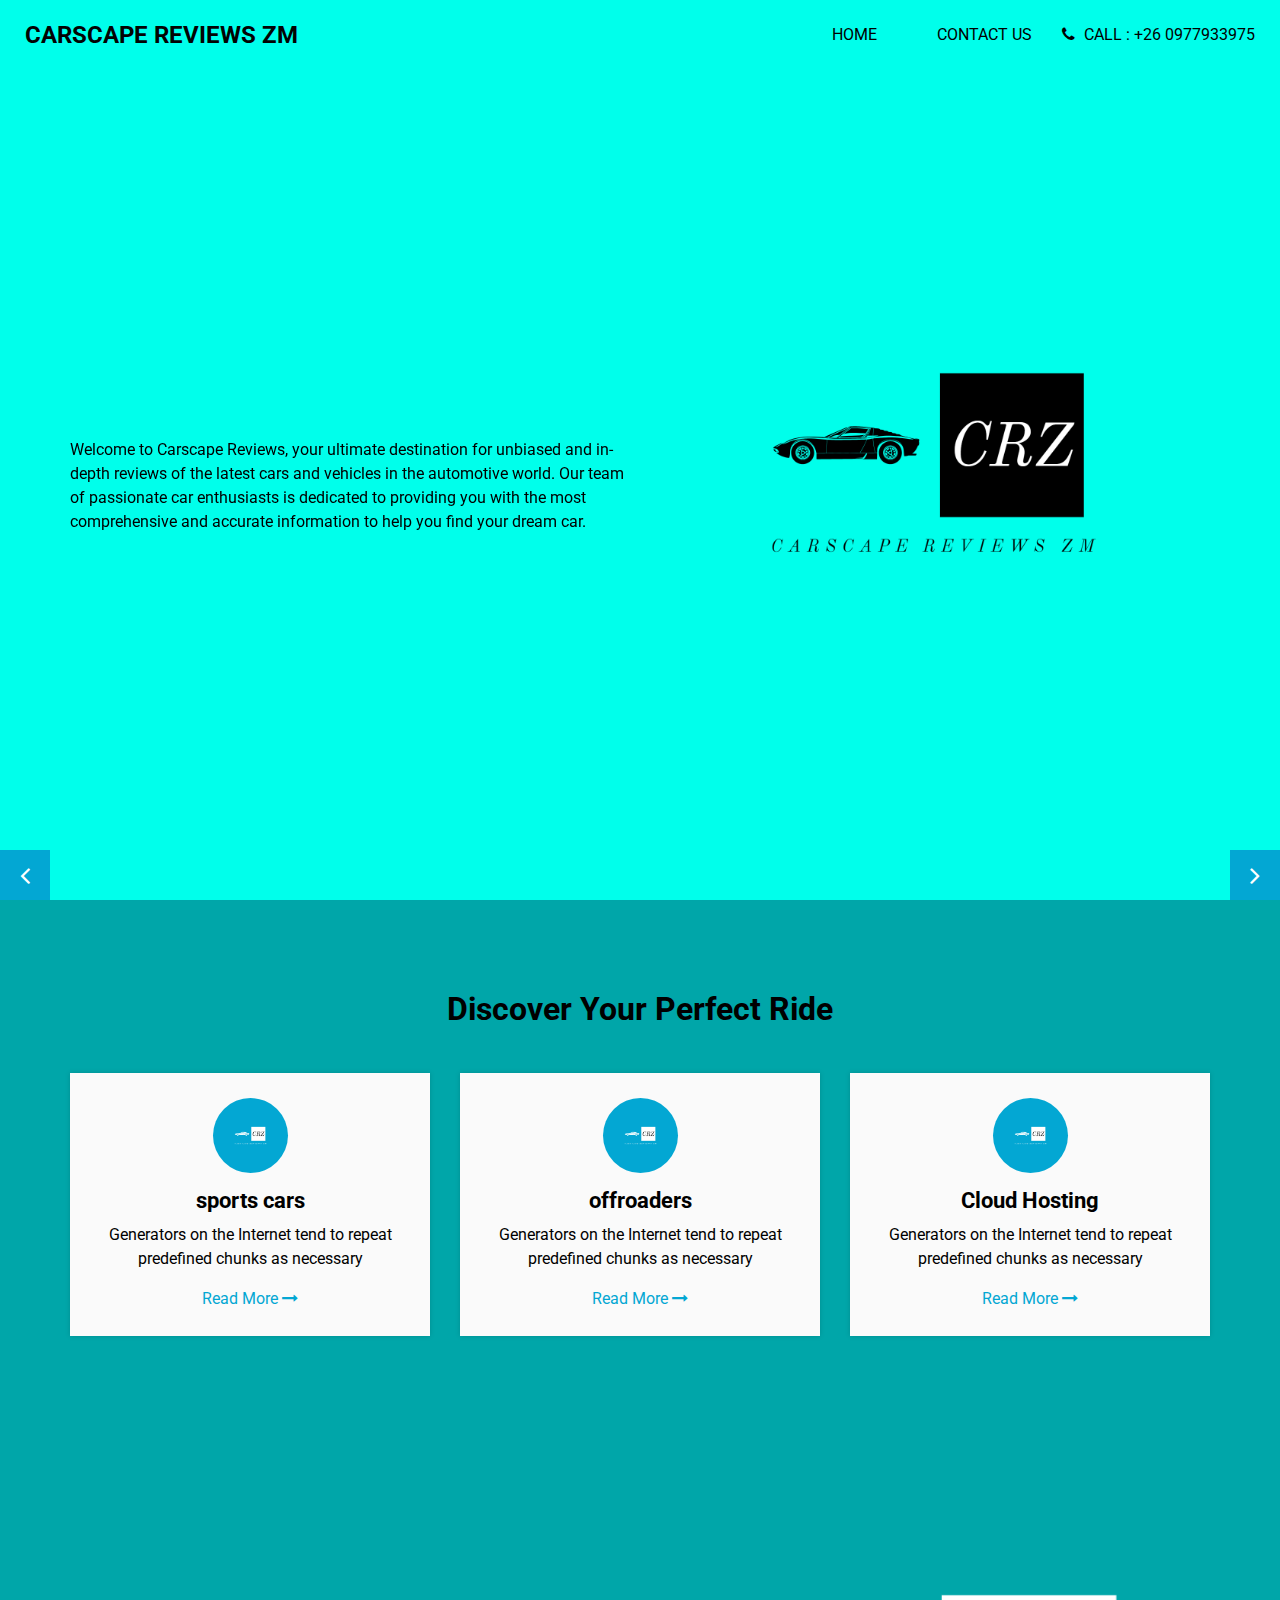
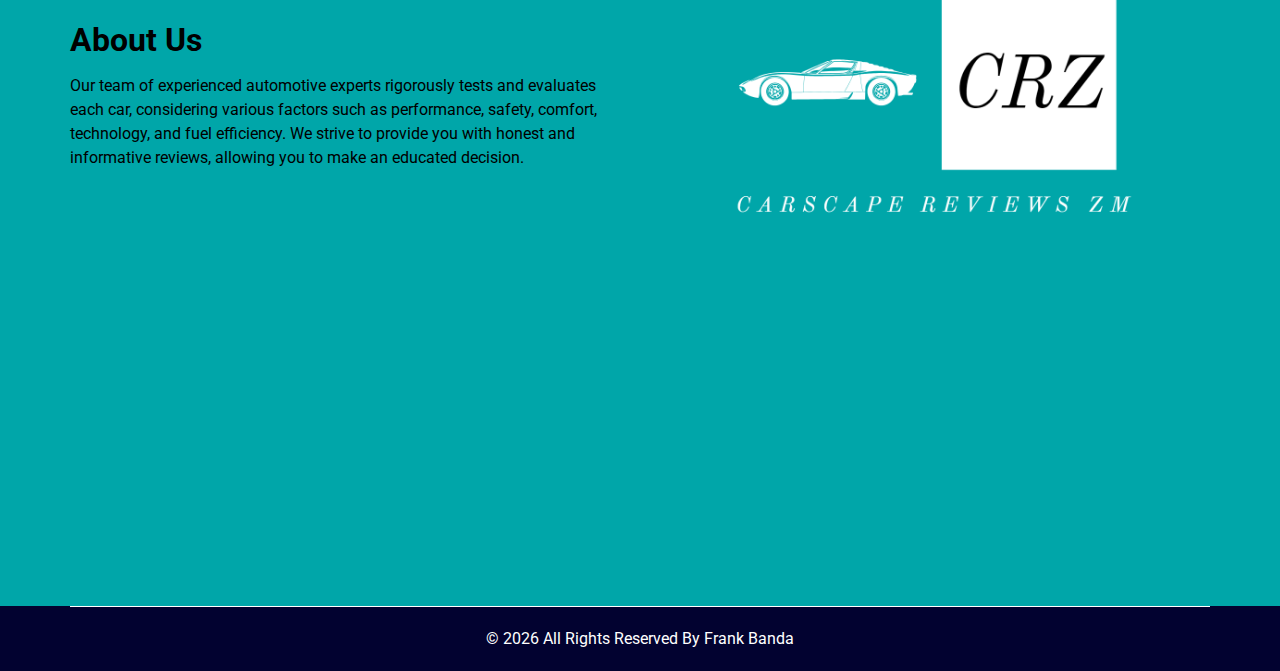
<file: index.html>
<!DOCTYPE html>
<html>

<head>
  <!-- Basic -->
  <meta charset="utf-8" />
  <meta http-equiv="X-UA-Compatible" content="IE=edge" />
  <!-- Mobile Metas -->
  <meta name="viewport" content="width=device-width, initial-scale=1, shrink-to-fit=no" />
  <!-- Site Metas -->
  <link rel="icon" href="images/fevicon.png" type="image/gif" />
  <meta name="keywords" content="" />
  <meta name="description" content="" />
  <meta name="author" content="" />

  <title>carscape reviews zm</title>


  <!-- bootstrap core css -->
  <link rel="stylesheet" type="text/css" href="css/bootstrap.css" />

  <!-- fonts style -->
  <link href="https://fonts.googleapis.com/css2?family=Roboto:wght@400;500;700;900&display=swap" rel="stylesheet">

  <!-- font awesome style -->
  <link href="css/font-awesome.min.css" rel="stylesheet" />

  <!-- Custom styles for this template -->
  <link href="css/style.css" rel="stylesheet" />
  <!-- responsive style -->
  <link href="css/responsive.css" rel="stylesheet" />

</head>

<body>

  <div class="hero_area">
    <!-- header section strats -->
    <header class="header_section">
      <div class="container-fluid">
        <nav class="navbar navbar-expand-lg custom_nav-container ">
          <a class="navbar-brand" href="index.html">
            <span>CARSCAPE REVIEWS ZM</span>
          </a>

          <button class="navbar-toggler" type="button" data-toggle="collapse" data-target="#navbarSupportedContent" aria-controls="navbarSupportedContent" aria-expanded="false" aria-label="Toggle navigation">
            <span class=""> </span>
          </button>

          <div class="collapse navbar-collapse" id="navbarSupportedContent">
            <ul class="navbar-nav  ml-auto">
              <li class="nav-item active">
                <a class="nav-link" href="index.html">Home <span class="sr-only">(current)</span></a>
              </li>
              
              
              
              <li class="nav-item">
                <a class="nav-link" href="contact.html">Contact Us</a>
              </li>
            </ul>
            <div class="quote_btn-container">
              <form class="form-inline">
                
                  
                </button>
              </form>
              <a href="">
                <i class="fa fa-phone" aria-hidden="true"></i>
                <span>
                  Call : +26 0977933975
                </span>
              </a>
            </div>
          </div>
        </nav>
      </div>
    </header>
    <!-- end header section -->
    <!-- slider section -->
    <section class="slider_section ">
      <div id="customCarousel1" class="carousel slide" data-ride="carousel">
        <div class="carousel-inner">
          <div class="carousel-item active">
            <div class="container ">
              <div class="row">
                <div class="col-md-6">
                  <div class="detail-box">
                    <h1>
                       <br> 
               
                    </h1>
                    <p>
                      Welcome to Carscape Reviews, your ultimate destination for unbiased and in-depth reviews of the latest cars and vehicles in the automotive world. Our team of passionate car enthusiasts is dedicated to providing you with the most comprehensive and accurate information to help you find your dream car. </p>
                    <div class="btn-box">
                      
                    </div>
                  </div>
                </div>
                <div class="col-md-6">
                  <div class="row">
                    <div class=" col-lg-10 mx-auto">
                      <div class="img-box">
                        <img src="images/slider-img.png" alt="">
                      </div>
                    </div>
                  </div>
                </div>
              </div>
            </div>
          </div>
          <div class="carousel-item">
            <div class="container ">
              <div class="row">
                <div class="col-md-6">
                  <div class="detail-box">
                    <h1>
                       <br>
                      
                    </h1>
                    <p>Welcome to Carscape Reviews, your ultimate destination for unbiased and in-depth reviews of the latest cars and vehicles in the automotive world. Our team of passionate car enthusiasts is dedicated to providing you with the most comprehensive and accurate information to help you find your dream car.
                       </p>
                    <div class="btn-box">
                     
                     
                    </div>
                  </div>
                </div>
                <div class="col-md-6">
                  <div class="row">
                    <div class=" col-lg-10 mx-auto">
                      <div class="img-box">
                        <img src="images/slider-img.png" alt="">
                      </div>
                    </div>
                  </div>
                </div>
              </div>
            </div>
          </div>
          <div class="carousel-item">
            <div class="container ">
              <div class="row">
                <div class="col-md-6">
                  <div class="detail-box">
                    <h1>
                       <br>
                    
                    </h1>
                    <p>
                      Welcome to Carscape Reviews, your ultimate destination for unbiased and in-depth reviews of the latest cars and vehicles in the automotive world. Our team of passionate car enthusiasts is dedicated to providing you with the most comprehensive and accurate information to help you find your dream car. </p>
                    <div class="btn-box">
                     
                    </div>
                  </div>
                </div>
                <div class="col-md-6">
                  <div class="row">
                    <div class=" col-lg-10 mx-auto">
                      <div class="img-box">
                        <img src="images/slider-img.png" alt="">
                      </div>
                    </div>
                  </div>
                </div>
              </div>
            </div>
          </div>
        </div>
        <div class="carousel_btn-box">
          <a class="carousel-control-prev" href="#customCarousel1" role="button" data-slide="prev">
            <i class="fa fa-angle-left" aria-hidden="true"></i>
            <span class="sr-only">Previous</span>
          </a>
          <a class="carousel-control-next" href="#customCarousel1" role="button" data-slide="next">
            <i class="fa fa-angle-right" aria-hidden="true"></i>
            <span class="sr-only">Next</span>
          </a>
        </div>
      </div>
    </section>
    <!-- end slider section -->
  </div>

  <!-- service section -->

  <section class="service_section layout_padding">
    <div class="container">
      <div class="heading_container heading_center">
        <h2>
          Discover Your Perfect Ride
        </h2>
      </div>
    </div>
    <div class="container ">
      <div class="row">
        <div class="col-md-6 col-lg-4">
          <div class="box ">
            <div class="img-box">
              <img src="images/about-img.png" alt="">
            </div>
            <div class="detail-box">
              <h4>
                sports cars
              </h4>
              <p>
                Generators on the Internet tend to repeat predefined chunks as necessary
              </p>
              <a href="sport.html">
                Read More
                <i class="fa fa-long-arrow-right" aria-hidden="true"></i>

              </a>
            </div>
          </div>
        </div>
        <div class="col-md-6 col-lg-4">
          <div class="box ">
            <div class="img-box">
              <img src="images/about-img.png" alt="">
            </div>
            <div class="detail-box">
              <h4>
                offroaders
              </h4>
              <p>
                Generators on the Internet tend to repeat predefined chunks as necessary
              </p>
              <a href="offroad.html">
                Read More
                <i class="fa fa-long-arrow-right" aria-hidden="true"></i>

              </a>
            </div>
          </div>
        </div>
        <div class="col-md-6 col-lg-4 ">
          <div class="box ">
            <div class="img-box">
              <img src="images/about-img.png" alt="">
            </div>
            <div class="detail-box">
              <h4>
                Cloud Hosting
              </h4>
              <p>
                Generators on the Internet tend to repeat predefined chunks as necessary
              </p>
              <a href="normal.html">
                Read More
                <i class="fa fa-long-arrow-right" aria-hidden="true"></i>

              </a>
            </div>
          </div>
        </div>
       
            </div>
          </div>
        </div>
      </div>
    </div>
  </section>

  <!-- end service section -->

  <!-- about section -->

  <section class="about_section layout_padding-bottom">
    <div class="container  ">
      <div class="row">
        <div class="col-md-6">
          <div class="detail-box">
            <div class="heading_container">
              <h2>
                About Us
              </h2>
            </div>
            <p>
             Our team of experienced automotive experts rigorously tests and evaluates each car, considering various factors such as performance, safety, comfort, technology, and fuel efficiency. We strive to provide you with honest and informative reviews, allowing you to make an educated decision. </p>
            
          </div>
        </div>
        <div class="col-md-6 ">
          <div class="img-box">
            <img src="images/about-img.png" alt="">
          </div>
        </div>

      </div>
    </div>
  </section>

  <!-- end about section -->


  <!-- server section -->

 
  <!-- contact section -->
  <section class="contact_section layout_padding-bottom">
    <div class="container">
      <div class="heading_container heading_center">
       
          </div>
        </div>
      </div>
    </div>
  </section>
  <!-- end contact section -->

  
  <!-- footer section -->
  <footer class="footer_section">
    <div class="container">
      <p>
        &copy; <span id="displayYear"></span> All Rights Reserved By
        <a href="index.html">Frank Banda</a>
      </p>
    </div>
  </footer>
  <!-- footer section -->

  <!-- jQery -->
  <script src="js/jquery-3.4.1.min.js"></script>
  <!-- bootstrap js -->
  <script src="js/bootstrap.js"></script>
  <!-- custom js -->
  <script src="js/custom.js"></script>


</body>

</html>
</file>
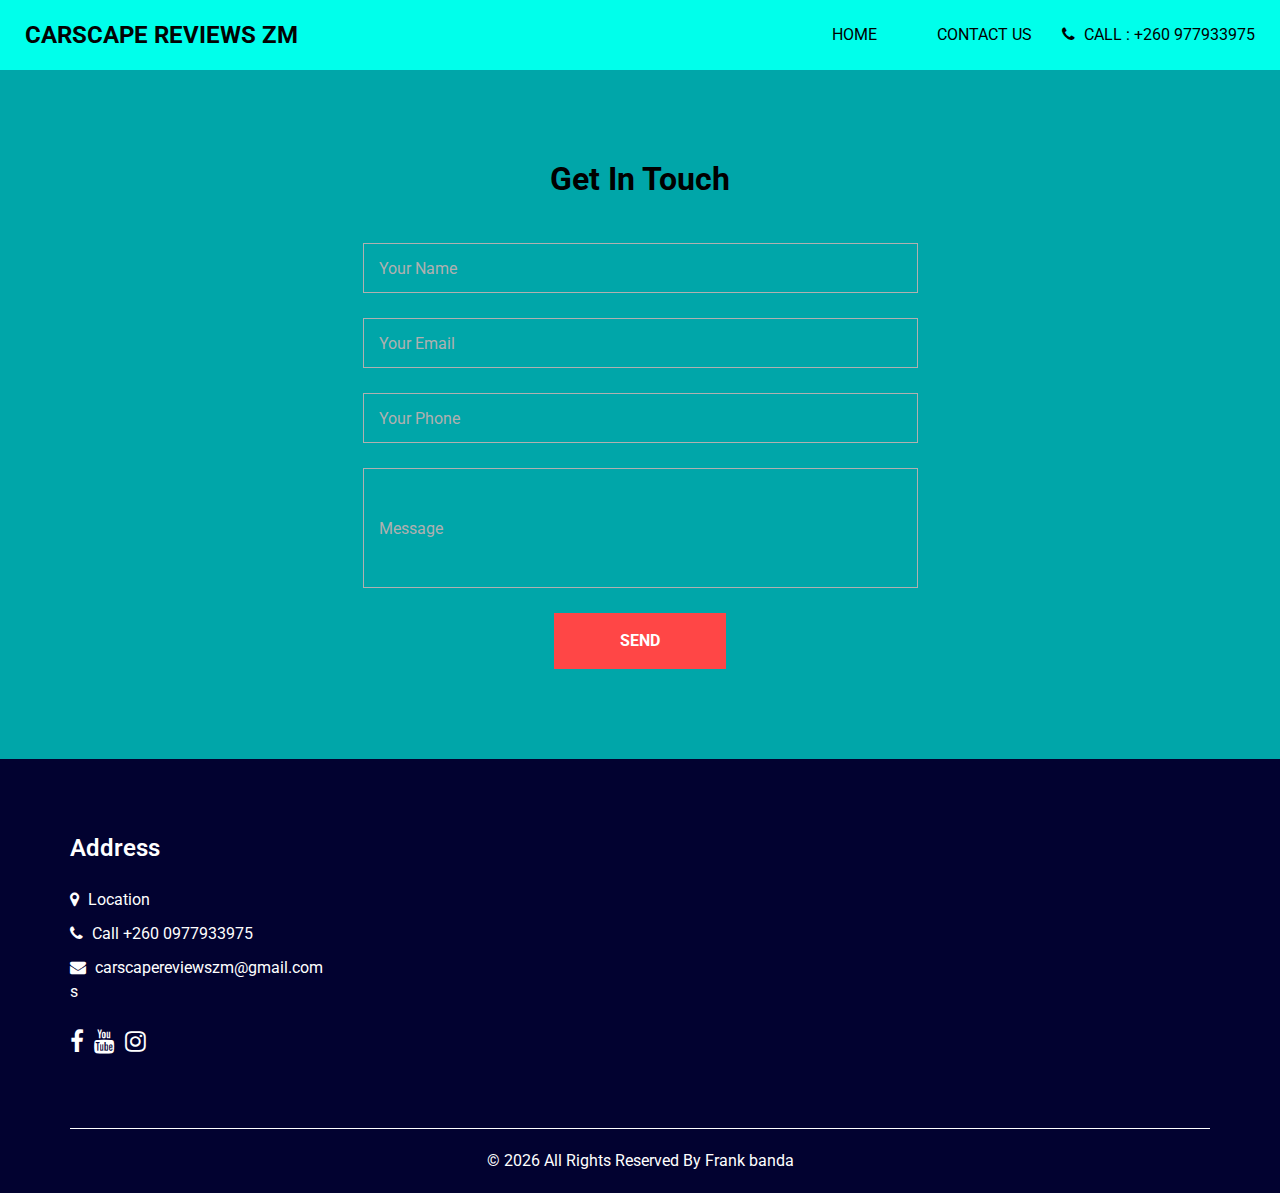
<file: contact.html>
<!DOCTYPE html>
<html>

<head>
  <!-- Basic -->
  <meta charset="utf-8" />
  <meta http-equiv="X-UA-Compatible" content="IE=edge" />
  <!-- Mobile Metas -->
  <meta name="viewport" content="width=device-width, initial-scale=1, shrink-to-fit=no" />
  <!-- Site Metas -->
  <link rel="icon" href="images/fevicon.png" type="image/gif" />
  <meta name="keywords" content="" />
  <meta name="description" content="" />
  <meta name="author" content="" />

  <title>carscape reviews zm</title>


  <!-- bootstrap core css -->
  <link rel="stylesheet" type="text/css" href="css/bootstrap.css" />

  <!-- fonts style -->
  <link href="https://fonts.googleapis.com/css2?family=Roboto:wght@400;500;700;900&display=swap" rel="stylesheet">

  <!-- font awesome style -->
  <link href="css/font-awesome.min.css" rel="stylesheet" />

  <!-- Custom styles for this template -->
  <link href="css/style.css" rel="stylesheet" />
  <!-- responsive style -->
  <link href="css/responsive.css" rel="stylesheet" />

</head>

<body class="sub_page">

  <div class="hero_area">
    <!-- header section strats -->
    <header class="header_section">
      <div class="container-fluid">
        <nav class="navbar navbar-expand-lg custom_nav-container ">
          <a class="navbar-brand" href="index.html">
            <span>	CARSCAPE REVIEWS ZM</span>
          </a>

          <button class="navbar-toggler" type="button" data-toggle="collapse" data-target="#navbarSupportedContent" aria-controls="navbarSupportedContent" aria-expanded="false" aria-label="Toggle navigation">
            <span class=""> </span>
          </button>

          <div class="collapse navbar-collapse" id="navbarSupportedContent">
            <ul class="navbar-nav  ml-auto">
              <li class="nav-item ">
                <a class="nav-link" href="index.html">Home <span class="sr-only">(current)</span></a>
              </li>
              
              <li class="nav-item active">
                <a class="nav-link" href="contact.html">Contact Us</a>
              </li>
            </ul>
            <div class="quote_btn-container">
              <form class="form-inline">
                
              </form>
              <a href="">
                <i class="fa fa-phone" aria-hidden="true"></i>
                <span>
                  Call : +260 977933975
                </span>
              </a>
            </div>
          </div>
        </nav>
      </div>
    </header>
    <!-- end header section -->
  </div>

  <!-- contact section -->
  <section class="contact_section layout_padding">
    <div class="container">
      <div class="heading_container heading_center">
        <h2>
          Get In Touch
        </h2>
      </div>
      <div class="row">
        <div class="col-md-8 col-lg-6 mx-auto">
          <div class="form_container">
            <form action="">
              <div>
                <input type="text" placeholder="Your Name" />
              </div>
              <div>
                <input type="email" placeholder="Your Email" />
              </div>
              <div>
                <input type="text" placeholder="Your Phone" />
              </div>
              <div>
                <input type="text" class="message-box" placeholder="Message" />
              </div>
              <div class="btn_box ">
                <button>
                  SEND
                </button>
              </div>
            </form>
          </div>
        </div>
      </div>
    </div>
  </section>
  <!-- end contact section -->

  <!-- info section -->

  <section class="info_section layout_padding2">
    <div class="container">
      <div class="row">
        <div class="col-md-3">
          <div class="info_contact">
            <h4>
              Address
            </h4>
            <div class="contact_link_box">
              <a href="">
                <i class="fa fa-map-marker" aria-hidden="true"></i>
                <span>
                  Location
                </span>
              </a>
              <a href="0977933975">
                <i class="fa fa-phone" aria-hidden="true"></i>
                <span>
                  Call +260 0977933975
                </span>
              </a>
              <a href="carscapereviewszm@gmail.com">
                <i class="fa fa-envelope" aria-hidden="true"></i>
                <span>
                  carscapereviewszm@gmail.com
                </span>s
              </a>
            </div>
          </div>
          <div class="info_social">
            <a href="">
              <i class="fa fa-facebook" aria-hidden="true"></i>
            </a>
            <a href="https://www.youtube.com/channel/UCnerCSs-L2eK2Qy3LIXr6yg">
              <i class="fa fa-youtube" aria-hidden="true"></i>
            </a>
            
            <a href="">
              <i class="fa fa-instagram" aria-hidden="true"></i>
            </a>
          </div>
        </div>
        <div class="col-md-3">
          <div class="info_link_box">
           
      </div>
    </div>
  </section>

  <!-- end info section -->


  <!-- footer section -->
  <footer class="footer_section">
    <div class="container">
      <p>
        &copy; <span id="displayYear"></span> All Rights Reserved By
        <a href="index.html">Frank banda</a>
      </p>
    </div>
  </footer>
  <!-- footer section -->

  <!-- jQery -->
  <script src="js/jquery-3.4.1.min.js"></script>
  <!-- bootstrap js -->
  <script src="js/bootstrap.js"></script>
  <!-- custom js -->
  <script src="js/custom.js"></script>


</body>

</html>
</file>
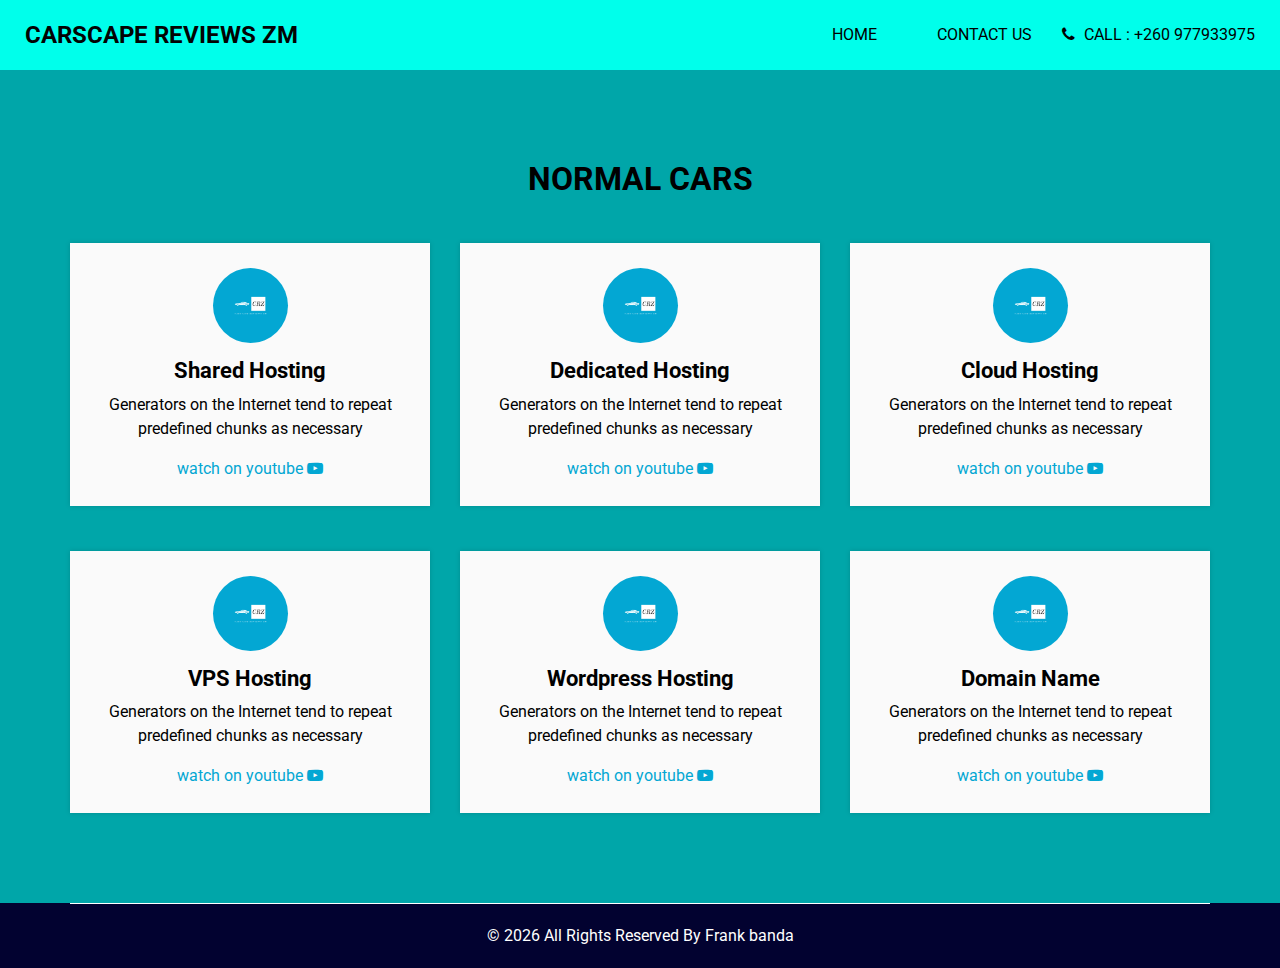
<file: normal.html>
<!DOCTYPE html>
<html>

<head>
  <!-- Basic -->
  <meta charset="utf-8" />
  <meta http-equiv="X-UA-Compatible" content="IE=edge" />
  <!-- Mobile Metas -->
  <meta name="viewport" content="width=device-width, initial-scale=1, shrink-to-fit=no" />
  <!-- Site Metas -->
  <link rel="icon" href="images/fevicon.png" type="image/gif" />
  <meta name="keywords" content="" />
  <meta name="description" content="" />
  <meta name="author" content="" />

  <title>Carscape reviews zm</title>


  <!-- bootstrap core css -->
  <link rel="stylesheet" type="text/css" href="css/bootstrap.css" />

  <!-- fonts style -->
  <link href="https://fonts.googleapis.com/css2?family=Roboto:wght@400;500;700;900&display=swap" rel="stylesheet">

  <!-- font awesome style -->
  <link href="css/font-awesome.min.css" rel="stylesheet" />

  <!-- Custom styles for this template -->
  <link href="css/style.css" rel="stylesheet" />
  <!-- responsive style -->
  <link href="css/responsive.css" rel="stylesheet" />

</head>

<body class="sub_page">

  <div class="hero_area">
    <!-- header section strats -->
    <header class="header_section">
      <div class="container-fluid">
        <nav class="navbar navbar-expand-lg custom_nav-container ">
          <a class="navbar-brand" href="index.html">
            <span>CARSCAPE REVIEWS ZM</span>
          </a>

          <button class="navbar-toggler" type="button" data-toggle="collapse" data-target="#navbarSupportedContent" aria-controls="navbarSupportedContent" aria-expanded="false" aria-label="Toggle navigation">
            <span class=""> </span>
          </button>

          <div class="collapse navbar-collapse" id="navbarSupportedContent">
            <ul class="navbar-nav  ml-auto">
              <li class="nav-item ">
                <a class="nav-link" href="index.html">Home <span class="sr-only">(current)</span></a>
              </li>
              
             
              
              <li class="nav-item">
                <a class="nav-link" href="contact.html">Contact Us</a>
              </li>
            </ul>
            <div class="quote_btn-container">
              <form class="form-inline">
                
                </button>
              </form>
              <a href="">
                <i class="fa fa-phone" aria-hidden="true"></i>
                <span>
                  Call : +260 977933975
                </span>
              </a>
            </div>
          </div>
        </nav>
      </div>
    </header>
    <!-- end header section -->
  </div>

  <!-- service section -->

  <section class="service_section layout_padding">
    <div class="container">
      <div class="heading_container heading_center">
        <h2>
          NORMAL CARS
        </h2>
      </div>
    </div>
    <div class="container ">
      <div class="row">
        <div class="col-md-6 col-lg-4">
          <div class="box ">
            <div class="img-box">
              <img src="images/about-img.png" alt="">
            </div>
            <div class="detail-box">
              <h4>
                Shared Hosting
              </h4>
              <p>
                Generators on the Internet tend to repeat predefined chunks as necessary
              </p>
              <a href="">
                watch on youtube
                <i class="fa fa-youtube-play" aria-hidden="true"></i>

              </a>
            </div>
          </div>
        </div>
        <div class="col-md-6 col-lg-4">
          <div class="box ">
            <div class="img-box">
              <img src="images/about-img.png" alt="">
            </div>
            <div class="detail-box">
              <h4>
                Dedicated Hosting
              </h4>
              <p>
                Generators on the Internet tend to repeat predefined chunks as necessary
              </p>
              <a href="">
                watch on youtube
                <i class="fa fa-youtube-play" aria-hidden="true"></i>

              </a>
            </div>
          </div>
        </div>
        <div class="col-md-6 col-lg-4 ">
          <div class="box ">
            <div class="img-box">
              <img src="images/about-img.png" alt="">
            </div>
            <div class="detail-box">
              <h4>
                Cloud Hosting
              </h4>
              <p>
                Generators on the Internet tend to repeat predefined chunks as necessary
              </p>
              <a href="">
                watch on youtube
                <i class="fa fa-youtube-play" aria-hidden="true"></i>

              </a>
            </div>
          </div>
        </div>
        <div class="col-md-6 col-lg-4">
          <div class="box ">
            <div class="img-box">
              <img src="images/about-img.png" alt="">
            </div>
            <div class="detail-box">
              <h4>
                VPS Hosting
              </h4>
              <p>
                Generators on the Internet tend to repeat predefined chunks as necessary
              </p>
              <a href="">
                watch on youtube
                <i class="fa fa-youtube-play" aria-hidden="true"></i>

              </a>
            </div>
          </div>
        </div>
        <div class="col-md-6 col-lg-4">
          <div class="box ">
            <div class="img-box">
              <img src="images/about-img.png" alt="">
            </div>
            <div class="detail-box">
              <h4>
                Wordpress Hosting
              </h4>
              <p>
                Generators on the Internet tend to repeat predefined chunks as necessary
              </p>
              <a href="">
                watch on youtube
                <i class="fa fa-youtube-play" aria-hidden="true"></i>

              </a>
            </div>
          </div>
        </div>
        <div class="col-md-6 col-lg-4">
          <div class="box ">
            <div class="img-box">
              <img src="images/about-img.png" alt="">
            </div>
            <div class="detail-box">
              <h4>
                Domain Name
              </h4>
              <p>
                Generators on the Internet tend to repeat predefined chunks as necessary
              </p>
              <a href="">
                watch on youtube
                <i class="fa fa-youtube-play" aria-hidden="true"></i>

              </a>
            </div>
          </div>
        </div>
      </div>
    </div>
  </section>

  <!-- end service section -->


  <!-- info section -->

  
  <!-- end info section -->


  <!-- footer section -->
  <footer class="footer_section">
    <div class="container">
      <p>
        &copy; <span id="displayYear"></span> All Rights Reserved By
        <a href="index.html">Frank banda</a>
      </p>
    </div>
  </footer>
  <!-- footer section -->

  <!-- jQery -->
  <script src="js/jquery-3.4.1.min.js"></script>
  <!-- bootstrap js -->
  <script src="js/bootstrap.js"></script>
  <!-- custom js -->
  <script src="js/custom.js"></script>


</body>

</html>
</file>
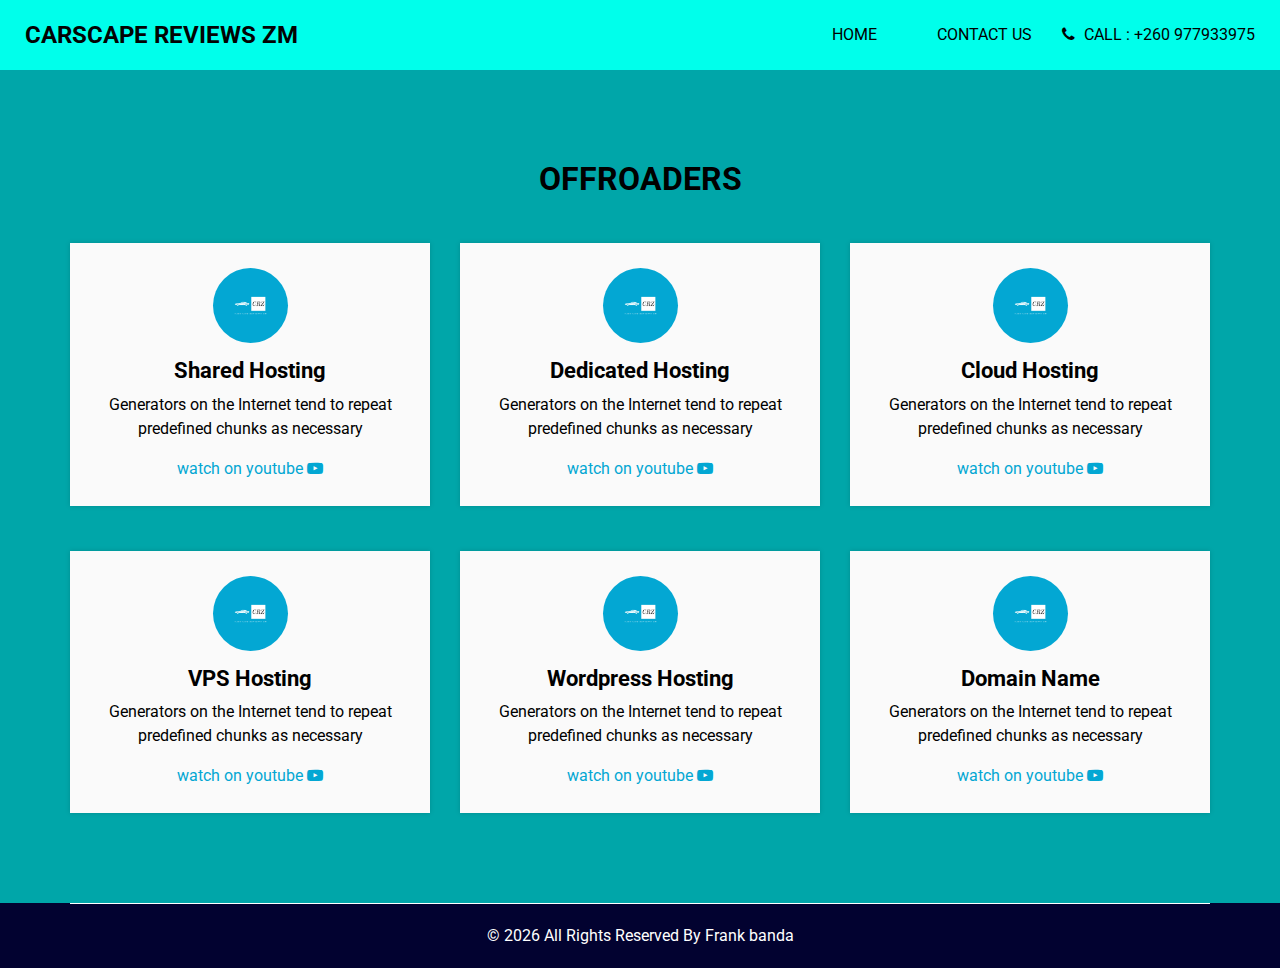
<file: offroad.html>
<!DOCTYPE html>
<html>

<head>
  <!-- Basic -->
  <meta charset="utf-8" />
  <meta http-equiv="X-UA-Compatible" content="IE=edge" />
  <!-- Mobile Metas -->
  <meta name="viewport" content="width=device-width, initial-scale=1, shrink-to-fit=no" />
  <!-- Site Metas -->
  <link rel="icon" href="images/fevicon.png" type="image/gif" />
  <meta name="keywords" content="" />
  <meta name="description" content="" />
  <meta name="author" content="" />

  <title>Carscape reviews zm</title>


  <!-- bootstrap core css -->
  <link rel="stylesheet" type="text/css" href="css/bootstrap.css" />

  <!-- fonts style -->
  <link href="https://fonts.googleapis.com/css2?family=Roboto:wght@400;500;700;900&display=swap" rel="stylesheet">

  <!-- font awesome style -->
  <link href="css/font-awesome.min.css" rel="stylesheet" />

  <!-- Custom styles for this template -->
  <link href="css/style.css" rel="stylesheet" />
  <!-- responsive style -->
  <link href="css/responsive.css" rel="stylesheet" />

</head>

<body class="sub_page">

  <div class="hero_area">
    <!-- header section strats -->
    <header class="header_section">
      <div class="container-fluid">
        <nav class="navbar navbar-expand-lg custom_nav-container ">
          <a class="navbar-brand" href="index.html">
            <span>CARSCAPE REVIEWS ZM</span>
          </a>

          <button class="navbar-toggler" type="button" data-toggle="collapse" data-target="#navbarSupportedContent" aria-controls="navbarSupportedContent" aria-expanded="false" aria-label="Toggle navigation">
            <span class=""> </span>
          </button>

          <div class="collapse navbar-collapse" id="navbarSupportedContent">
            <ul class="navbar-nav  ml-auto">
              <li class="nav-item ">
                <a class="nav-link" href="index.html">Home <span class="sr-only">(current)</span></a>
              </li>
              
              
              
              <li class="nav-item">
                <a class="nav-link" href="contact.html">Contact Us</a>
              </li>
            </ul>
            <div class="quote_btn-container">
              <form class="form-inline">
                
                </button>
              </form>
              <a href="">
                <i class="fa fa-phone" aria-hidden="true"></i>
                <span>
                  Call : +260 977933975
                </span>
              </a>
            </div>
          </div>
        </nav>
      </div>
    </header>
    <!-- end header section -->
  </div>

  <!-- service section -->

  <section class="service_section layout_padding">
    <div class="container">
      <div class="heading_container heading_center">
        <h2>
          	OFFROADERS
        </h2>
      </div>
    </div>
    <div class="container ">
      <div class="row">
        <div class="col-md-6 col-lg-4">
          <div class="box ">
            <div class="img-box">
              <img src="images/about-img.png" alt="">
            </div>
            <div class="detail-box">
              <h4>
                Shared Hosting
              </h4>
              <p>
                Generators on the Internet tend to repeat predefined chunks as necessary
              </p>
              <a href="">
                watch on youtube
                <i class="fa fa-youtube-play" aria-hidden="true"></i>

              </a>
            </div>
          </div>
        </div>
        <div class="col-md-6 col-lg-4">
          <div class="box ">
            <div class="img-box">
              <img src="images/about-img.png" alt="">
            </div>
            <div class="detail-box">
              <h4>
                Dedicated Hosting
              </h4>
              <p>
                Generators on the Internet tend to repeat predefined chunks as necessary
              </p>
              <a href="">
                watch on youtube
                <i class="fa fa-youtube-play" aria-hidden="true"></i>

              </a>
            </div>
          </div>
        </div>
        <div class="col-md-6 col-lg-4 ">
          <div class="box ">
            <div class="img-box">
              <img src="images/about-img.png" alt="">
            </div>
            <div class="detail-box">
              <h4>
                Cloud Hosting
              </h4>
              <p>
                Generators on the Internet tend to repeat predefined chunks as necessary
              </p>
              <a href="">
                watch on youtube
                <i class="fa fa-youtube-play" aria-hidden="true"></i>

              </a>
            </div>
          </div>
        </div>
        <div class="col-md-6 col-lg-4">
          <div class="box ">
            <div class="img-box">
              <img src="images/about-img.png" alt="">
            </div>
            <div class="detail-box">
              <h4>
                VPS Hosting
              </h4>
              <p>
                Generators on the Internet tend to repeat predefined chunks as necessary
              </p>
              <a href="">
                watch on youtube
                <i class="fa fa-youtube-play" aria-hidden="true"></i>

              </a>
            </div>
          </div>
        </div>
        <div class="col-md-6 col-lg-4">
          <div class="box ">
            <div class="img-box">
              <img src="images/about-img.png" alt="">
            </div>
            <div class="detail-box">
              <h4>
                Wordpress Hosting
              </h4>
              <p>
                Generators on the Internet tend to repeat predefined chunks as necessary
              </p>
              <a href="">
                watch on youtube
                <i class="fa fa-youtube-play" aria-hidden="true"></i>

              </a>
            </div>
          </div>
        </div>
        <div class="col-md-6 col-lg-4">
          <div class="box ">
            <div class="img-box">
              <img src="images/about-img.png" alt="">
            </div>
            <div class="detail-box">
              <h4>
                Domain Name
              </h4>
              <p>
                Generators on the Internet tend to repeat predefined chunks as necessary
              </p>
              <a href="">
                watch on youtube
                <i class="fa fa-youtube-play"sss aria-hidden="true"></i>

              </a>
            </div>
          </div>
        </div>
      </div>
    </div>
  </section>

  <!-- end service section -->


  <!-- info section -->

 

  <!-- end info section -->


  <!-- footer section -->
  <footer class="footer_section">
    <div class="container">
      <p>
        &copy; <span id="displayYear"></span> All Rights Reserved By
        <a href="index.html">Frank banda</a>
      </p>
    </div>
  </footer>
  <!-- footer section -->

  <!-- jQery -->
  <script src="js/jquery-3.4.1.min.js"></script>
  <!-- bootstrap js -->
  <script src="js/bootstrap.js"></script>
  <!-- custom js -->
  <script src="js/custom.js"></script>


</body>

</html>
</file>
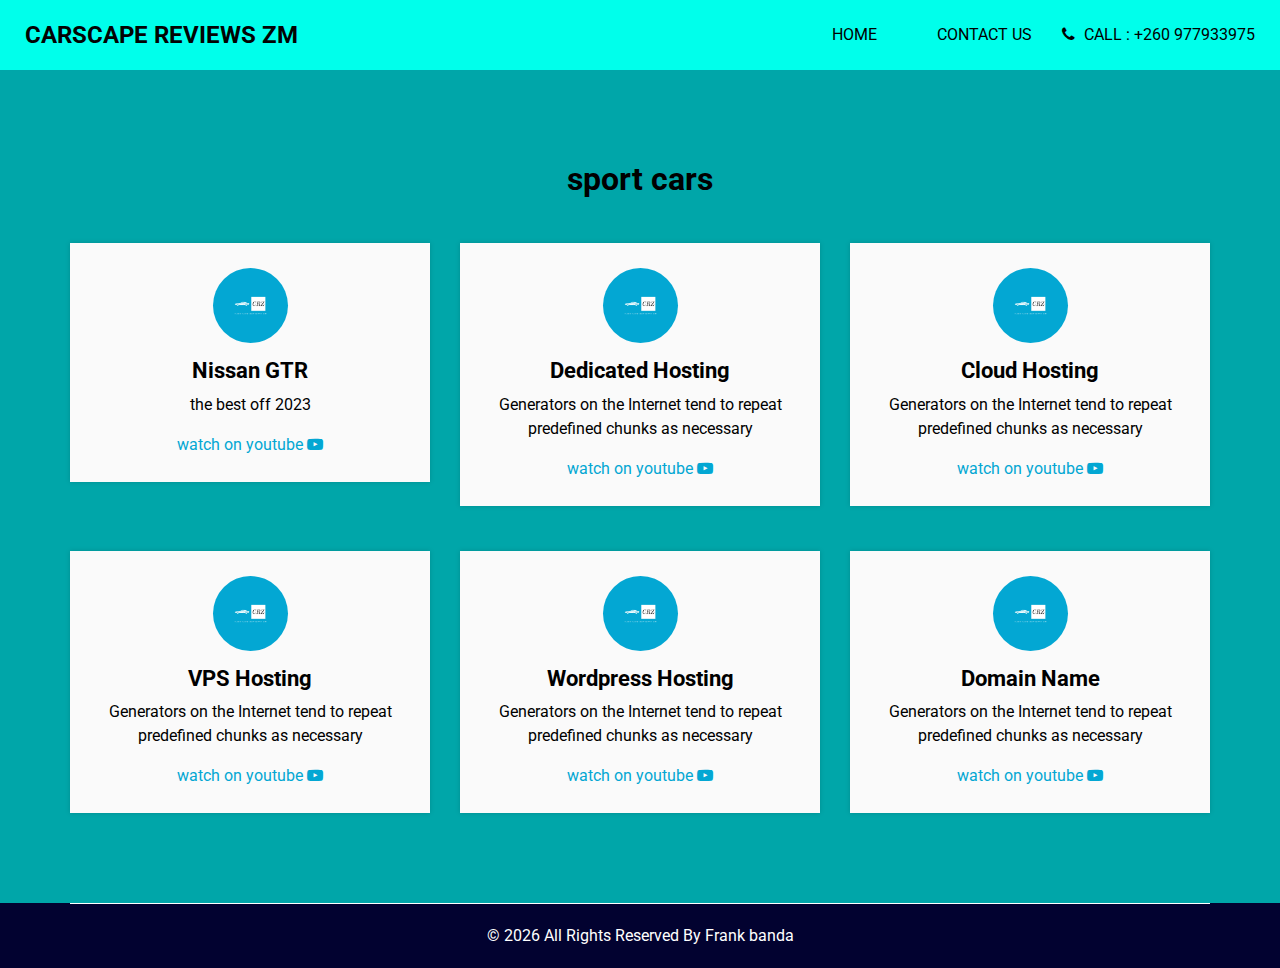
<file: sport.html>
<!DOCTYPE html>
<html>

<head>
  <!-- Basic -->
  <meta charset="utf-8" />
  <meta http-equiv="X-UA-Compatible" content="IE=edge" />
  <!-- Mobile Metas -->
  <meta name="viewport" content="width=device-width, initial-scale=1, shrink-to-fit=no" />
  <!-- Site Metas -->
  <link rel="icon" href="images/fevicon.png" type="image/gif" />
  <meta name="keywords" content="" />
  <meta name="description" content="" />
  <meta name="author" content="" />

  <title>Carscape reviews zm</title>


  <!-- bootstrap core css -->
  <link rel="stylesheet" type="text/css" href="css/bootstrap.css" />

  <!-- fonts style -->
  <link href="https://fonts.googleapis.com/css2?family=Roboto:wght@400;500;700;900&display=swap" rel="stylesheet">

  <!-- font awesome style -->
  <link href="css/font-awesome.min.css" rel="stylesheet" />

  <!-- Custom styles for this template -->
  <link href="css/style.css" rel="stylesheet" />
  <!-- responsive style -->
  <link href="css/responsive.css" rel="stylesheet" />

</head>

<body class="sub_page">

  <div class="hero_area">
    <!-- header section strats -->
    <header class="header_section">
      <div class="container-fluid">
        <nav class="navbar navbar-expand-lg custom_nav-container ">
          <a class="navbar-brand" href="index.html">
            <span>CARSCAPE REVIEWS ZM</span>
          </a>

          <button class="navbar-toggler" type="button" data-toggle="collapse" data-target="#navbarSupportedContent" aria-controls="navbarSupportedContent" aria-expanded="false" aria-label="Toggle navigation">
            <span class=""> </span>
          </button>

          <div class="collapse navbar-collapse" id="navbarSupportedContent">
            <ul class="navbar-nav  ml-auto">
              <li class="nav-item ">
                <a class="nav-link" href="index.html">Home <span class="sr-only">(current)</span></a>
              </li>
              
                            
              <li class="nav-item">
                <a class="nav-link" href="contact.html">Contact Us</a>
              </li>
            </ul>
            <div class="quote_btn-container">
              <form class="form-inline">
                
                </button>
              </form>
              <a href="">
                <i class="fa fa-phone" aria-hidden="true"></i>
                <span>
                  Call : +260 977933975
                </span>
              </a>
            </div>
          </div>
        </nav>
      </div>
    </header>
    <!-- end header section -->
  </div>

  <!-- service section -->

  <section class="service_section layout_padding">
    <div class="container">
      <div class="heading_container heading_center">
        <h2>
          sport cars
        </h2>
      </div>
    </div>
    <div class="container ">
      <div class="row">
        <div class="col-md-6 col-lg-4">
          <div class="box ">
            <div class="img-box">
              <img src="images/about-img.png"s alt="">
            </div>
            <div class="detail-box">
              <h4>
                Nissan GTR
              </h4>
              <p>
                the best off 2023
              </p>
              <a href="">
                watch on youtube
                <i class="fa fa-youtube-play" aria-hidden="true"></i>

              </a>
            </div>
          </div>
        </div>
        <div class="col-md-6 col-lg-4">
          <div class="box ">
            <div class="img-box">
              <img src="images/about-img.png" alt="">
            </div>
            <div class="detail-box">
              <h4>
                Dedicated Hosting
              </h4>
              <p>
                Generators on the Internet tend to repeat predefined chunks as necessary
              </p>
              <a href="">
                watch on youtube
                <i class="fa fa-youtube-play" aria-hidden="true"></i>

              </a>
            </div>
          </div>
        </div>
        <div class="col-md-6 col-lg-4 ">
          <div class="box ">
            <div class="img-box">
              <img src="images/about-img.png" alt="">
            </div>
            <div class="detail-box">
              <h4>
                Cloud Hosting
              </h4>
              <p>
                Generators on the Internet tend to repeat predefined chunks as necessary
              </p>
              <a href="">
                watch on youtube
                <i class="fa fa-youtube-play" aria-hidden="true"></i>

              </a>
            </div>
          </div>
        </div>
        <div class="col-md-6 col-lg-4">
          <div class="box ">
            <div class="img-box">
              <img src="images/about-img.png" alt="">
            </div>
            <div class="detail-box">
              <h4>
                VPS Hosting
              </h4>
              <p>
                Generators on the Internet tend to repeat predefined chunks as necessary
              </p>
              <a href="">
                watch on youtube
                <i class="fa fa-youtube-play" aria-hidden="true"></i>

              </a>
            </div>
          </div>
        </div>
        <div class="col-md-6 col-lg-4">
          <div class="box ">
            <div class="img-box">
              <img src="images/about-img.png" alt="">
            </div>
            <div class="detail-box">
              <h4>
                Wordpress Hosting
              </h4>
              <p>
                Generators on the Internet tend to repeat predefined chunks as necessary
              </p>
              <a href="">
                watch on youtube
                <i class="fa fa-youtube-play" aria-hidden="true"></i>

              </a>
            </div>
          </div>
        </div>
        <div class="col-md-6 col-lg-4">
          <div class="box ">
            <div class="img-box">
              <img src="images/about-img.png" alt="">
            </div>
            <div class="detail-box">
              <h4>
                Domain Name
              </h4>
              <p>
                Generators on the Internet tend to repeat predefined chunks as necessary
              </p>
              <a href="">
                watch on youtube
                <i class="fa fa-youtube-play" aria-hidden="true"></i>

              </a>
            </div>
			</div>
			
        </div>
      </div>
    </div>
	 
  </section>
	
	

  <!-- end service section -->


  <!-- info section -->

  
  <!-- footer section -->
  <footer class="footer_section">
    <div class="container">
      <p>
        &copy; <span id="displayYear"></span> All Rights Reserved By
        <a href="index.html">Frank banda</a>
      </p>
    </div>
  </footer>
  <!-- footer section -->

  <!-- jQery -->
  <script src="js/jquery-3.4.1.min.js"></script>
  <!-- bootstrap js -->
  <script src="js/bootstrap.js"></script>
  <!-- custom js -->
  <script src="js/custom.js"></script>


</body>

</html>
</file>
<file: css/style.css>
body {
  font-family: "Roboto", sans-serif;
  color: #000000;
  background-color: #00A6A9;
  overflow-x: hidden;
}

.layout_padding {
  padding: 90px 0;
}

.layout_padding2 {
  padding: 75px 0;
}

.layout_padding2-top {
  padding-top: 75px;
}

.layout_padding2-bottom {
  padding-bottom: 75px;
}

.layout_padding-top {
  padding-top: 90px;
}

.layout_padding-bottom {
  padding-bottom: 90px;
}

.heading_container {
  display: -webkit-box;
  display: -ms-flexbox;
  display: flex;
  -webkit-box-orient: vertical;
  -webkit-box-direction: normal;
      -ms-flex-direction: column;
          flex-direction: column;
  -webkit-box-align: start;
      -ms-flex-align: start;
          align-items: flex-start;
}

.heading_container h2 {
  position: relative;
  font-weight: bold;
  margin: 0;
}

.heading_container.heading_center {
  -webkit-box-align: center;
      -ms-flex-align: center;
          align-items: center;
  text-align: center;
}

.heading_container p {
  margin-top: 10px;
  margin-bottom: 0;
}

.container_border_style {
  position: relative;
  padding: 20px;
}

.container_border_style::before, .container_border_style::after {
  content: "";
  position: absolute;
  top: 50%;
  width: 3px;
  height: 90px;
  background-color: #03a7d3;
  -webkit-transform: translateY(-50%);
          transform: translateY(-50%);
}

.container_border_style::before {
  left: 0;
}

.container_border_style::after {
  right: 0;
}

a,
a:hover,
a:focus {
  text-decoration: none;
}

a:hover,
a:focus {
  color: initial;
}

.btn,
.btn:focus {
  outline: none !important;
  -webkit-box-shadow: none;
          box-shadow: none;
}

/*header section*/
.hero_area {
  position: relative;
  background-color: #00FFEB;
  min-height: 100vh;
  display: -webkit-box;
  display: -ms-flexbox;
  display: flex;
  -webkit-box-orient: vertical;
  -webkit-box-direction: normal;
      -ms-flex-direction: column;
          flex-direction: column;
}

.sub_page .hero_area {
  min-height: auto;
}

.header_section .container-fluid {
  padding-right: 25px;
  padding-left: 25px;
}

.navbar-brand span {
  font-weight: bold;
  color: #030303;
  font-size: 24px;
  text-transform: uppercase;
}

.custom_nav-container {
  padding: 10px 0;
}

.custom_nav-container .navbar-nav .nav-item .nav-link {
  padding: 3px 15px;
  margin: 10px 15px;
  color: #000000;
  text-align: center;
  text-transform: uppercase;
}

.custom_nav-container .nav_search-btn {
  width: 35px;
  height: 35px;
  padding: 0;
  border: none;
  color: #000000;
  margin: 0 20px;
}

.custom_nav-container .navbar-toggler {
  outline: none;
}

.custom_nav-container .navbar-toggler {
  padding: 0;
  width: 37px;
  height: 42px;
  -webkit-transition: all 0.3s;
  transition: all 0.3s;
}

.custom_nav-container .navbar-toggler span {
  display: block;
  width: 35px;
  height: 4px;
  background-color: #000000;
  margin: 7px 0;
  -webkit-transition: all 0.3s;
  transition: all 0.3s;
  position: relative;
  border-radius: 5px;
  transition: all 0.3s;
}

.custom_nav-container .navbar-toggler span::before, .custom_nav-container .navbar-toggler span::after {
  content: "";
  position: absolute;
  left: 0;
  height: 100%;
  width: 100%;
  background-color: #020202;
  top: -10px;
  border-radius: 5px;
  -webkit-transition: all 0.3s;
  transition: all 0.3s;
}

.custom_nav-container .navbar-toggler span::after {
  top: 10px;
}

.custom_nav-container .navbar-toggler[aria-expanded="true"] {
  -webkit-transform: rotate(360deg);
          transform: rotate(360deg);
}

.custom_nav-container .navbar-toggler[aria-expanded="true"] span {
  -webkit-transform: rotate(45deg);
          transform: rotate(45deg);
}

.custom_nav-container .navbar-toggler[aria-expanded="true"] span::before, .custom_nav-container .navbar-toggler[aria-expanded="true"] span::after {
  -webkit-transform: rotate(90deg);
          transform: rotate(90deg);
  top: 0;
}

.custom_nav-container .navbar-toggler[aria-expanded="true"] .s-1 {
  -webkit-transform: rotate(45deg);
          transform: rotate(45deg);
  margin: 0;
  margin-bottom: -4px;
}

.custom_nav-container .navbar-toggler[aria-expanded="true"] .s-2 {
  display: none;
}

.custom_nav-container .navbar-toggler[aria-expanded="true"] .s-3 {
  -webkit-transform: rotate(-45deg);
          transform: rotate(-45deg);
  margin: 0;
  margin-top: -4px;
}

.custom_nav-container .navbar-toggler[aria-expanded="false"] .s-1,
.custom_nav-container .navbar-toggler[aria-expanded="false"] .s-2,
.custom_nav-container .navbar-toggler[aria-expanded="false"] .s-3 {
  -webkit-transform: none;
          transform: none;
}

.quote_btn-container {
  display: -webkit-box;
  display: -ms-flexbox;
  display: flex;
  -webkit-box-align: center;
      -ms-flex-align: center;
          align-items: center;
}

.quote_btn-container a {
  color: #000000;
  text-transform: uppercase;
}

.quote_btn-container a span {
  margin-left: 5px;
}

/*end header section*/
/* slider section */
.slider_section {
  -webkit-box-flex: 1;
      -ms-flex: 1;
          flex: 1;
  display: -webkit-box;
  display: -ms-flexbox;
  display: flex;
  -webkit-box-align: center;
      -ms-flex-align: center;
          align-items: center;
  padding-top: 45px;
  padding-bottom: 90px;
}

.slider_section .row {
  -webkit-box-align: center;
      -ms-flex-align: center;
          align-items: center;
}

.slider_section #customCarousel1 {
  width: 100%;
  position: unset;
}

.slider_section .detail-box {
  color: #000000;
}

.slider_section .detail-box h1 {
  font-weight: bold;
  margin-bottom: 25px;
  font-size: 2rem;
}

.slider_section .detail-box h1 span {
  font-size: 3rem;
  color: #03a7d3;
}

.slider_section .detail-box .btn-box {
  display: -webkit-box;
  display: -ms-flexbox;
  display: flex;
  margin: 0 -5px;
}

.slider_section .detail-box a {
  margin: 5px;
  width: 195px;
  text-align: center;
}

.slider_section .detail-box .btn-1 {
  display: inline-block;
  padding: 10px 15px;
  background-color: #03a7d3;
  color: #000000;
  border-radius: 5px;
  border: 1px solid #03a7d3;
  -webkit-transition: all .3s;
  transition: all .3s;
}

.slider_section .detail-box .btn-1:hover {
  background-color: transparent;
  color: #03a7d3;
}

.slider_section .detail-box .btn-2 {
  display: inline-block;
  padding: 10px 15px;
  background-color: #ff4646;
  color: #000000;
  border-radius: 5px;
  border: 1px solid #ff4646;
  -webkit-transition: all .3s;
  transition: all .3s;
}

.slider_section .detail-box .btn-2:hover {
  background-color: transparent;
  color: #ff4646;
}

.slider_section .img-box img {
  width: 100%;
}

.slider_section .carousel_btn-box {
  position: absolute;
  bottom: 0;
  left: 0;
  display: -webkit-box;
  display: -ms-flexbox;
  display: flex;
  -webkit-box-pack: justify;
      -ms-flex-pack: justify;
          justify-content: space-between;
  width: 100%;
  height: 50px;
  z-index: 3;
  font-size: 22px;
}

.slider_section .carousel_btn-box .carousel-control-prev,
.slider_section .carousel_btn-box .carousel-control-next {
  position: unset;
  width: 50px;
  height: 50px;
  background-color: #03a7d3;
  opacity: 1;
  font-size: 28px;
  -webkit-transition: all .3s;
  transition: all .3s;
}

.slider_section .carousel_btn-box .carousel-control-prev:hover,
.slider_section .carousel_btn-box .carousel-control-next:hover {
  background-color: #000000;
  color: #000000;
}

.about_section .row {
  -webkit-box-align: center;
      -ms-flex-align: center;
          align-items: center;
}

.about_section .img-box img {
  max-width: 100%;
}

.about_section .detail-box p {
  color: #000000;
  margin-top: 15px;
}

.about_section .detail-box a {
  display: inline-block;
  padding: 10px 45px;
  background-color: #ff4646;
  color: #ffffff;
  border-radius: 5px;
  border: 1px solid #ff4646;
  -webkit-transition: all .3s;
  transition: all .3s;
  margin-top: 15px;
}

.about_section .detail-box a:hover {
  background-color: transparent;
  color: #ff4646;
}

.service_section {
  position: relative;
}

.service_section .box {
  margin-top: 45px;
  display: -webkit-box;
  display: -ms-flexbox;
  display: flex;
  -webkit-box-orient: vertical;
  -webkit-box-direction: normal;
      -ms-flex-direction: column;
          flex-direction: column;
  -webkit-box-align: center;
      -ms-flex-align: center;
          align-items: center;
  text-align: center;
  padding: 25px;
  background-color: #fafafa;
  -webkit-box-shadow: 0 0 5px 0 rgba(0, 0, 0, 0.15);
          box-shadow: 0 0 5px 0 rgba(0, 0, 0, 0.15);
}

.service_section .box .img-box {
  width: 75px;
  height: 75px;
  background-color: #03a7d3;
  border-radius: 100%;
  display: -webkit-box;
  display: -ms-flexbox;
  display: flex;
  -webkit-box-pack: center;
      -ms-flex-pack: center;
          justify-content: center;
  -webkit-box-align: center;
      -ms-flex-align: center;
          align-items: center;
  -webkit-transition: all .2s;
  transition: all .2s;
  padding: 10px;
}

.service_section .box .img-box img {
  width: 100%;
  max-width: 45px;
  max-height: 45px;
}

.service_section .box .detail-box {
  margin-top: 15px;
}

.service_section .box .detail-box h4 {
  font-weight: bold;
  font-size: 22px;
}

.service_section .box .detail-box a {
  color: #03a7d3;
}

.service_section .box .detail-box a:hover {
  color: #ff4646;
}

.service_section .box:hover .img-box {
  background-color: #ff4646;
}

.server_section {
  background: linear-gradient(110deg, transparent 25%, #020230 25%);
  padding: 55px 0;
  color: #ffffff;
}

.server_section .row {
  -webkit-box-align: center;
      -ms-flex-align: center;
          align-items: center;
}

.server_section .img-box {
  position: relative;
}

.server_section .img-box img {
  width: 100%;
}

.server_section .img-box .play_btn {
  position: absolute;
  top: 50%;
  left: 50%;
  display: -webkit-box;
  display: -ms-flexbox;
  display: flex;
  -webkit-box-align: center;
      -ms-flex-align: center;
          align-items: center;
  -webkit-box-pack: center;
      -ms-flex-pack: center;
          justify-content: center;
  width: 65px;
  height: 65px;
  -webkit-transform: translate(-50%, -50%);
          transform: translate(-50%, -50%);
  border: none;
}

.server_section .img-box .play_btn button {
  background-color: transparent;
  border: none;
  background-color: #03a7d3;
  color: #ffffff;
  width: 100%;
  height: 100%;
  border-radius: 100%;
  position: relative;
  z-index: 3;
  outline: none;
}

.server_section .img-box .play_btn:before, .server_section .img-box .play_btn:after {
  content: "";
  width: 100%;
  height: 100%;
  position: absolute;
  top: 50%;
  left: 50%;
  background-color: #03a7d3;
  opacity: 1;
  border-radius: 100%;
  -webkit-transform: translate(-50%, -50%);
          transform: translate(-50%, -50%);
}

.server_section .img-box .play_btn:before {
  z-index: 2;
  -webkit-animation: before-animation 1500ms infinite;
          animation: before-animation 1500ms infinite;
}

.server_section .img-box .play_btn:after {
  z-index: 1;
  -webkit-animation: after-animation 1500ms infinite;
          animation: after-animation 1500ms infinite;
}

@-webkit-keyframes before-animation {
  0% {
    -webkit-transform: translateX(-50%) translateY(-50%) translateZ(0) scale(1);
            transform: translateX(-50%) translateY(-50%) translateZ(0) scale(1);
    opacity: 1;
  }
  100% {
    -webkit-transform: translateX(-50%) translateY(-50%) translateZ(0) scale(1.5);
            transform: translateX(-50%) translateY(-50%) translateZ(0) scale(1.5);
    opacity: 0;
  }
}

@keyframes before-animation {
  0% {
    -webkit-transform: translateX(-50%) translateY(-50%) translateZ(0) scale(1);
            transform: translateX(-50%) translateY(-50%) translateZ(0) scale(1);
    opacity: 1;
  }
  100% {
    -webkit-transform: translateX(-50%) translateY(-50%) translateZ(0) scale(1.5);
            transform: translateX(-50%) translateY(-50%) translateZ(0) scale(1.5);
    opacity: 0;
  }
}

@-webkit-keyframes after-animation {
  0% {
    -webkit-transform: translateX(-50%) translateY(-50%) translateZ(0) scale(1);
            transform: translateX(-50%) translateY(-50%) translateZ(0) scale(1);
    opacity: 1;
  }
  100% {
    -webkit-transform: translateX(-50%) translateY(-50%) translateZ(0) scale(2);
            transform: translateX(-50%) translateY(-50%) translateZ(0) scale(2);
    opacity: 0;
  }
}

@keyframes after-animation {
  0% {
    -webkit-transform: translateX(-50%) translateY(-50%) translateZ(0) scale(1);
            transform: translateX(-50%) translateY(-50%) translateZ(0) scale(1);
    opacity: 1;
  }
  100% {
    -webkit-transform: translateX(-50%) translateY(-50%) translateZ(0) scale(2);
            transform: translateX(-50%) translateY(-50%) translateZ(0) scale(2);
    opacity: 0;
  }
}

.server_section .detail-box a {
  display: inline-block;
  padding: 10px 45px;
  background-color: #ff4646;
  color: #ffffff;
  border-radius: 5px;
  border: 1px solid #ff4646;
  -webkit-transition: all .3s;
  transition: all .3s;
  margin-top: 25px;
}

.server_section .detail-box a:hover {
  background-color: transparent;
  color: #ff4646;
}

.price_section .price_container {
  display: -webkit-box;
  display: -ms-flexbox;
  display: flex;
  -ms-flex-wrap: wrap;
      flex-wrap: wrap;
  -webkit-box-pack: center;
      -ms-flex-pack: center;
          justify-content: center;
  text-align: center;
}

.price_section .price_container .box {
  margin: 45px 15px 0 15px;
}

.price_section .price_container .box .detail-box {
  width: 300px;
  padding: 40px 20px 15px 20px;
  background-color: #fff;
  border-radius: 25px;
  -webkit-box-shadow: 0 0 5px 0 rgba(0, 0, 0, 0.1);
          box-shadow: 0 0 5px 0 rgba(0, 0, 0, 0.1);
}

.price_section .price_container .box .detail-box h2 {
  font-weight: bold;
}

.price_section .price_container .box .detail-box h2 span {
  font-size: 3rem;
}

.price_section .price_container .box .detail-box h6 {
  text-transform: uppercase;
  color: #03a7d3;
  font-size: 20px;
  margin-bottom: 10px;
}

.price_section .price_container .box .price_features {
  padding: 0;
  list-style-type: none;
}

.price_section .price_container .box .price_features li {
  margin: 10px 0;
}

.price_section .price_container .box .btn-box {
  margin-top: 25px;
}

.price_section .price_container .box .btn-box a {
  display: inline-block;
  padding: 10px 35px;
  background-color: #ff4646;
  color: #ffffff;
  border-radius: 5px;
  border: 1px solid #ff4646;
  -webkit-transition: all .3s;
  transition: all .3s;
  border: none;
}

.price_section .price_container .box .btn-box a:hover {
  background-color: transparent;
  color: #ff4646;
}

.price_section .price_container .box .btn-box a:hover {
  background-color: #03a7d3;
  color: #ffffff;
}

.price_section .price_container .box:hover {
  color: #ffffff;
}

.price_section .price_container .box:hover .detail-box {
  background-color: #03a7d3;
}

.price_section .price_container .box:hover h6 {
  color: #ffffff;
}

.price_section .price_container .box:hover a {
  background-color: #03a7d3;
  color: #ffffff;
}

.client_section {
  padding-bottom: 45px;
}

.client_section .heading_container {
  margin-bottom: 35px;
}

.client_section .box {
  display: -webkit-box;
  display: -ms-flexbox;
  display: flex;
  -webkit-box-align: center;
      -ms-flex-align: center;
          align-items: center;
  margin: 45px 0;
}

.client_section .box .img-box {
  width: 125px;
  height: 125px;
  min-width: 125px;
  border-radius: 100%;
  overflow: hidden;
  margin-right: -65px;
  position: relative;
}

.client_section .box .img-box img {
  width: 100%;
}

.client_section .box .client_info {
  display: -webkit-box;
  display: -ms-flexbox;
  display: flex;
  -webkit-box-pack: justify;
      -ms-flex-pack: justify;
          justify-content: space-between;
}

.client_section .box .client_info .client_name h5 {
  font-weight: bold;
  color: #03a7d3;
  margin-bottom: 0;
  text-transform: uppercase;
}

.client_section .box .client_info .client_name h6 {
  margin-bottom: 0;
  color: #ff4646;
  font-weight: normal;
  font-size: 14px;
  text-transform: uppercase;
}

.client_section .box .client_info i {
  font-size: 24px;
  color: #03a7d3;
}

.client_section .box p {
  margin-top: 25px;
}

.client_section .box .detail-box {
  background-color: #ffffff;
  padding: 45px 45px 45px 85px;
  -webkit-box-shadow: 0 0 5px 0 rgba(0, 0, 0, 0.2);
          box-shadow: 0 0 5px 0 rgba(0, 0, 0, 0.2);
}

.client_section .carousel-control-prev,
.client_section .carousel-control-next {
  width: 50px;
  height: 50px;
  background-color: #03a7d3;
  opacity: 1;
  font-size: 28px;
  font-weight: bold;
  top: 50%;
  -webkit-transform: translateY(-50%);
          transform: translateY(-50%);
}

.client_section .carousel-control-prev {
  left: 0;
}

.client_section .carousel-control-next {
  right: 0;
}

.contact_section {
  position: relative;
}

.contact_section .heading_container {
  margin-bottom: 45px;
}

.contact_section .form_container input {
  width: 100%;
  border: 1px solid #b0b0b0;
  height: 50px;
  margin-bottom: 25px;
  padding-left: 15px;
  background-color: transparent;
  outline: none;
  color: #101010;
}

.contact_section .form_container input::-webkit-input-placeholder {
  color: #b0b0b0;
}

.contact_section .form_container input:-ms-input-placeholder {
  color: #b0b0b0;
}

.contact_section .form_container input::-ms-input-placeholder {
  color: #b0b0b0;
}

.contact_section .form_container input::placeholder {
  color: #b0b0b0;
}

.contact_section .form_container input.message-box {
  height: 120px;
}

.contact_section .form_container .btn_box {
  display: -webkit-box;
  display: -ms-flexbox;
  display: flex;
  -webkit-box-pack: center;
      -ms-flex-pack: center;
          justify-content: center;
}

.contact_section .form_container button {
  border: none;
  text-transform: uppercase;
  display: inline-block;
  padding: 15px 65px;
  background-color: #ff4646;
  color: #ffffff;
  border-radius: 0;
  border: 1px solid #ff4646;
  -webkit-transition: all .3s;
  transition: all .3s;
  font-weight: bold;
}

.contact_section .form_container button:hover {
  background-color: transparent;
  color: #ff4646;
}

/* info section */
.info_section {
  background-color: #020230;
  color: #ffffff;
}

.info_section h4 {
  font-weight: 600;
  margin-bottom: 20px;
}

.info_section .info_contact .contact_link_box {
  display: -webkit-box;
  display: -ms-flexbox;
  display: flex;
  -webkit-box-orient: vertical;
  -webkit-box-direction: normal;
      -ms-flex-direction: column;
          flex-direction: column;
}

.info_section .info_contact .contact_link_box a {
  margin: 5px 0;
  color: #ffffff;
}

.info_section .info_contact .contact_link_box a i {
  margin-right: 5px;
}

.info_section .info_contact .contact_link_box a:hover {
  color: #ff4646;
}

.info_section .info_social {
  display: -webkit-box;
  display: -ms-flexbox;
  display: flex;
  margin-top: 20px;
}

.info_section .info_social a {
  display: -webkit-box;
  display: -ms-flexbox;
  display: flex;
  -webkit-box-pack: center;
      -ms-flex-pack: center;
          justify-content: center;
  -webkit-box-align: center;
      -ms-flex-align: center;
          align-items: center;
  color: #ffffff;
  border-radius: 100%;
  margin-right: 10px;
  font-size: 24px;
}

.info_section .info_social a:hover {
  color: #ff4646;
}

.info_section .info_links {
  display: -webkit-box;
  display: -ms-flexbox;
  display: flex;
  -webkit-box-orient: vertical;
  -webkit-box-direction: normal;
      -ms-flex-direction: column;
          flex-direction: column;
  -ms-flex-wrap: wrap;
      flex-wrap: wrap;
}

.info_section .info_links a {
  display: -webkit-box;
  display: -ms-flexbox;
  display: flex;
  -webkit-box-align: center;
      -ms-flex-align: center;
          align-items: center;
  margin-bottom: 15px;
  color: #ffffff;
}

.info_section .info_links a img {
  margin-right: 10px;
}

.info_section .info_links a:hover, .info_section .info_links a.active {
  color: #ff4646;
}

.info_section form input {
  border: none;
  border-bottom: 1px solid #ffffff;
  background-color: transparent;
  width: 100%;
  height: 45px;
  color: #ffffff;
  outline: none;
}

.info_section form input::-webkit-input-placeholder {
  color: #ffffff;
}

.info_section form input:-ms-input-placeholder {
  color: #ffffff;
}

.info_section form input::-ms-input-placeholder {
  color: #ffffff;
}

.info_section form input::placeholder {
  color: #ffffff;
}

.info_section form button {
  width: 100%;
  text-align: center;
  display: inline-block;
  padding: 10px 55px;
  background-color: #ff4646;
  color: #ffffff;
  border-radius: 0;
  border: 1px solid #ff4646;
  -webkit-transition: all .3s;
  transition: all .3s;
  margin-top: 15px;
}

.info_section form button:hover {
  background-color: transparent;
  color: #ff4646;
}

/* end info section */
/* footer section*/
.footer_section {
  position: relative;
  background-color: #020230;
  text-align: center;
}

.footer_section p {
  color: #ffffff;
  padding: 20px 0;
  margin: 0;
  border-top: 1px solid #ffffff;
}

.footer_section p a {
  color: inherit;
}
/*# sourceMappingURL=style.css.map */
</file>
<file: css/responsive.css>
@media (max-width: 1300px) {}

@media (max-width: 1120px) {}

@media (max-width: 992px) {
  .hero_area {
    min-height: auto;
  }

  #navbarSupportedContent {
    padding: 15px 0 25px 0;
  }

  .quote_btn-container {
    flex-direction: column;
    align-items: center;
  }

  .quote_btn-container a {
    margin-right: 0;
    margin-top: 10px;
  }

  .slider_section {
    padding: 45px 0 90px 0;
  }


  .client_section .box {
    margin: 15px;
  }

  .client_section .carousel_btn-box {
    display: flex;
    justify-content: center;
    margin-top: 45px;
  }

  .client_section .carousel-control-prev,
  .client_section .carousel-control-next {
    position: unset;
    margin: 0 2.5px;
    width: 45px;
    height: 45px;
  }

  .info_section .info_main_row>div {
    margin-bottom: 25px;
  }
}

@media (max-width: 768px) {
  .slider_section .detail-box {
    margin-bottom: 45px;
    text-align: center;
  }

  .slider_section .detail-box .btn-box {
    justify-content: center;
  }

  .about_section .detail-box {
    margin-bottom: 45px;
  }


  .service_section .row .service_col_middle {
    order: 2;
  }

  .service_section .service_col_middle .box {
    margin-bottom: 45px;
  }

  .server_section {
    background: none;
    background-color: #020230;
  }

  .server_section .img-box {
    margin-bottom: 25px;
  }

  .contact_section .form_container {
    margin-right: 0;
    margin-bottom: 45px;
  }

  .info_section .row>div {
    display: flex;
    flex-direction: column;
    align-items: center;
    text-align: center;
    margin-bottom: 35px;
  }

  .info_section .info_links {
    align-items: center;
  }
}

@media (max-width: 576px) {


  .client_section .box {
    flex-direction: column;
    align-items: center;
  }

  .client_section .box .detail-box {
    padding: 85px 45px 45px 45px;

  }

  .client_section .box .img-box {
    margin-right: 0;
    margin-bottom: -65px;
  }
}

@media (max-width: 480px) {}

@media (max-width: 420px) {}

@media (max-width: 376px) {
  .slider_section .detail_box h1 {
    font-size: 2.5rem;
  }
}

@media (min-width: 1200px) {
  .container {
    max-width: 1170px;
  }
}
</file>
